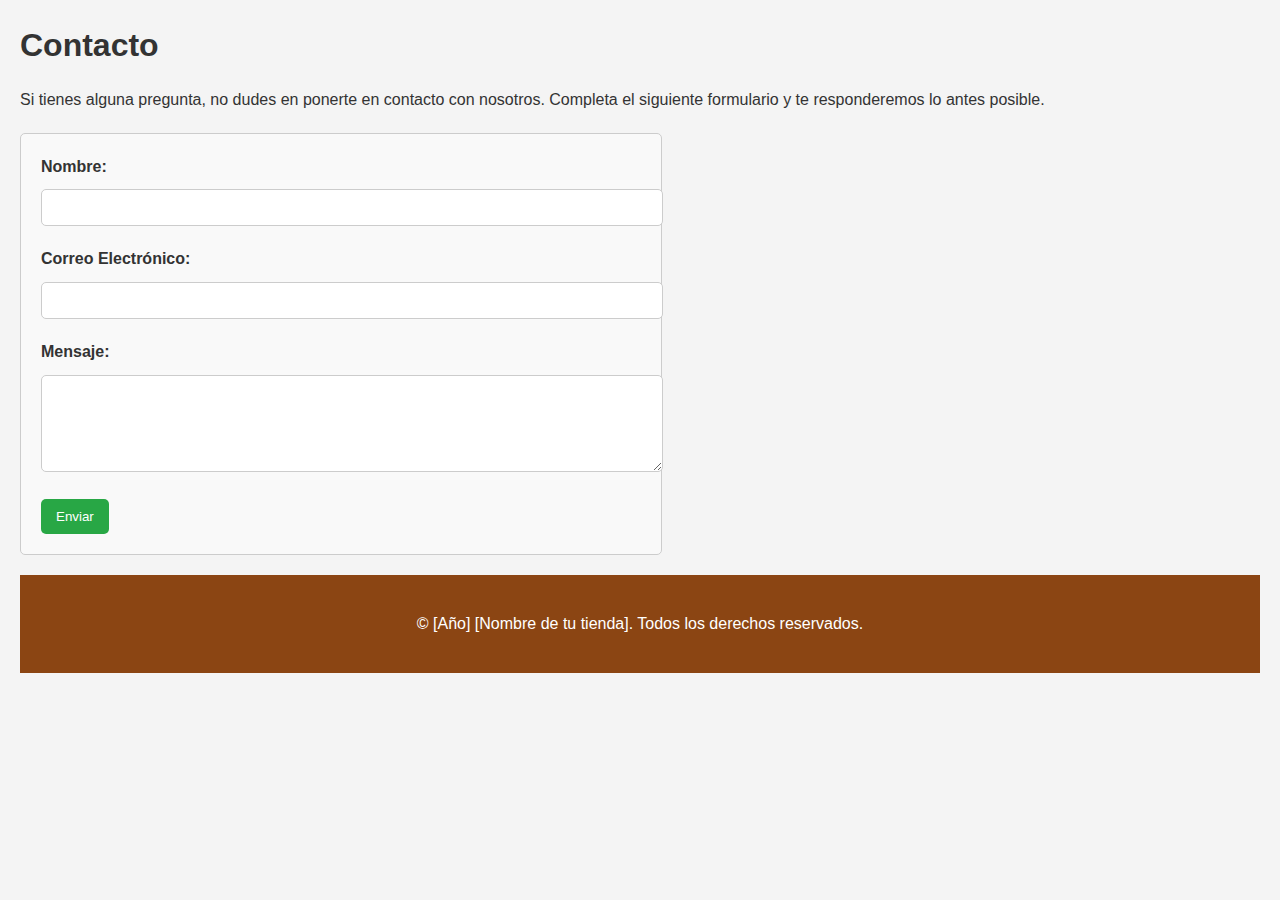
<file: contacto.html>
<!DOCTYPE html>
<html lang="es">
<head>
    <meta charset="UTF-8">
    <meta name="viewport" content="width=device-width, initial-scale=1.0">
    <title>Contacto</title>
    <link rel="stylesheet" href="styles.css"> <!-- Puedes enlazar a un archivo CSS para estilos -->
    <style>
        body {
            font-family: Arial, sans-serif;
            line-height: 1.6;
            margin: 20px;
            padding: 0;
        }
        h1 {
            color: #333;
        }
        form {
            max-width: 600px;
            margin: 20px 0;
            padding: 20px;
            border: 1px solid #ccc;
            border-radius: 5px;
            background-color: #f9f9f9;
        }
        label {
            display: block;
            margin-bottom: 10px;
            font-weight: bold;
        }
        input, textarea {
            width: 100%;
            padding: 10px;
            margin-bottom: 20px;
            border: 1px solid #ccc;
            border-radius: 5px;
        }
        button {
            padding: 10px 15px;
            background-color: #28a745;
            color: white;
            border: none;
            border-radius: 5px;
            cursor: pointer;
        }
        button:hover {
            background-color: #218838;
        }
    </style>
</head>
<body>

    <h1>Contacto</h1>
    <p>Si tienes alguna pregunta, no dudes en ponerte en contacto con nosotros. Completa el siguiente formulario y te responderemos lo antes posible.</p>

    <form action="procesar_contacto.php" method="POST"> <!-- Cambia "procesar_contacto.php" por la URL de tu script de procesamiento -->
        <label for="nombre">Nombre:</label>
        <input type="text" id="nombre" name="nombre" required>

        <label for="email">Correo Electrónico:</label>
        <input type="email" id="email" name="email" required>

        <label for="mensaje">Mensaje:</label>
        <textarea id="mensaje" name="mensaje" rows="5" required></textarea>

        <button type="submit">Enviar</button>
    </form>

    <footer>
        <p>&copy; [Año] [Nombre de tu tienda]. Todos los derechos reservados.</p>
    </footer>

</body>
</html>
</file>
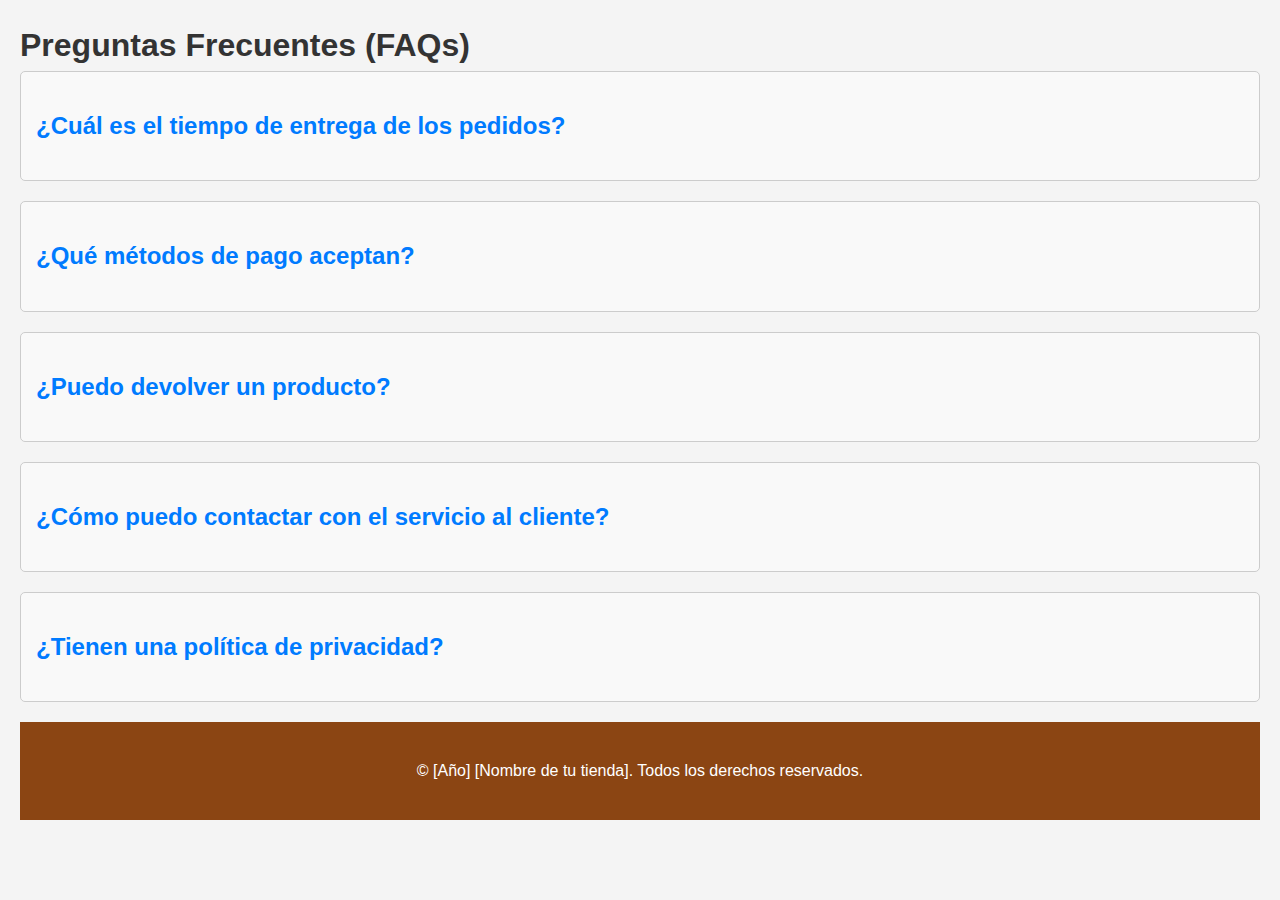
<file: faqs.html>
<!DOCTYPE html>
<html lang="es">
<head>
    <meta charset="UTF-8">
    <meta name="viewport" content="width=device-width, initial-scale=1.0">
    <title>Preguntas Frecuentes (FAQs)</title>
    <link rel="stylesheet" href="styles.css"> <!-- Puedes enlazar a un archivo CSS para estilos -->
    <style>
        body {
            font-family: Arial, sans-serif;
            line-height: 1.6;
            margin: 20px;
            padding: 0;
        }
        h1 {
            color: #333;
        }
        .faq {
            margin-bottom: 20px;
            padding: 15px;
            border: 1px solid #ccc;
            border-radius: 5px;
            background-color: #f9f9f9;
        }
        .faq h2 {
            cursor: pointer;
            color: #007bff;
        }
        .respuesta {
            display: none;
            margin-top: 10px;
        }
    </style>
    <script>
        function toggleRespuesta(element) {
            const respuesta = element.nextElementSibling;
            respuesta.style.display = respuesta.style.display === "block" ? "none" : "block";
        }
    </script>
</head>
<body>

    <h1>Preguntas Frecuentes (FAQs)</h1>

    <div class="faq">
        <h2 onclick="toggleRespuesta(this)">¿Cuál es el tiempo de entrega de los pedidos?</h2>
        <div class="respuesta">
            <p>El tiempo de entrega varía según la ubicación, pero generalmente, los pedidos se envían dentro de 3 a 5 días hábiles.</p>
        </div>
    </div>

    <div class="faq">
        <h2 onclick="toggleRespuesta(this)">¿Qué métodos de pago aceptan?</h2>
        <div class="respuesta">
            <p>Aceptamos tarjetas de crédito, PayPal y transferencias bancarias. Puedes elegir tu método de pago preferido al finalizar la compra.</p>
        </div>
    </div>

    <div class="faq">
        <h2 onclick="toggleRespuesta(this)">¿Puedo devolver un producto?</h2>
        <div class="respuesta">
            <p>Sí, puedes devolver un producto dentro de los 30 días siguientes a la recepción, siempre que esté en su estado original y sin usar.</p>
        </div>
    </div>

    <div class="faq">
        <h2 onclick="toggleRespuesta(this)">¿Cómo puedo contactar con el servicio al cliente?</h2>
        <div class="respuesta">
            <p>Puedes contactarnos a través de nuestro formulario de contacto en la página de contacto o enviarnos un correo electrónico a [tu correo electrónico].</p>
        </div>
    </div>

    <div class="faq">
        <h2 onclick="toggleRespuesta(this)">¿Tienen una política de privacidad?</h2>
        <div class="respuesta">
            <p>Sí, valoramos tu privacidad. Puedes consultar nuestra política de privacidad en el enlace correspondiente en el pie de página.</p>
        </div>
    </div>

    <footer>
        <p>&copy; [Año] [Nombre de tu tienda]. Todos los derechos reservados.</p>
    </footer>

</body>
</html>
</file>
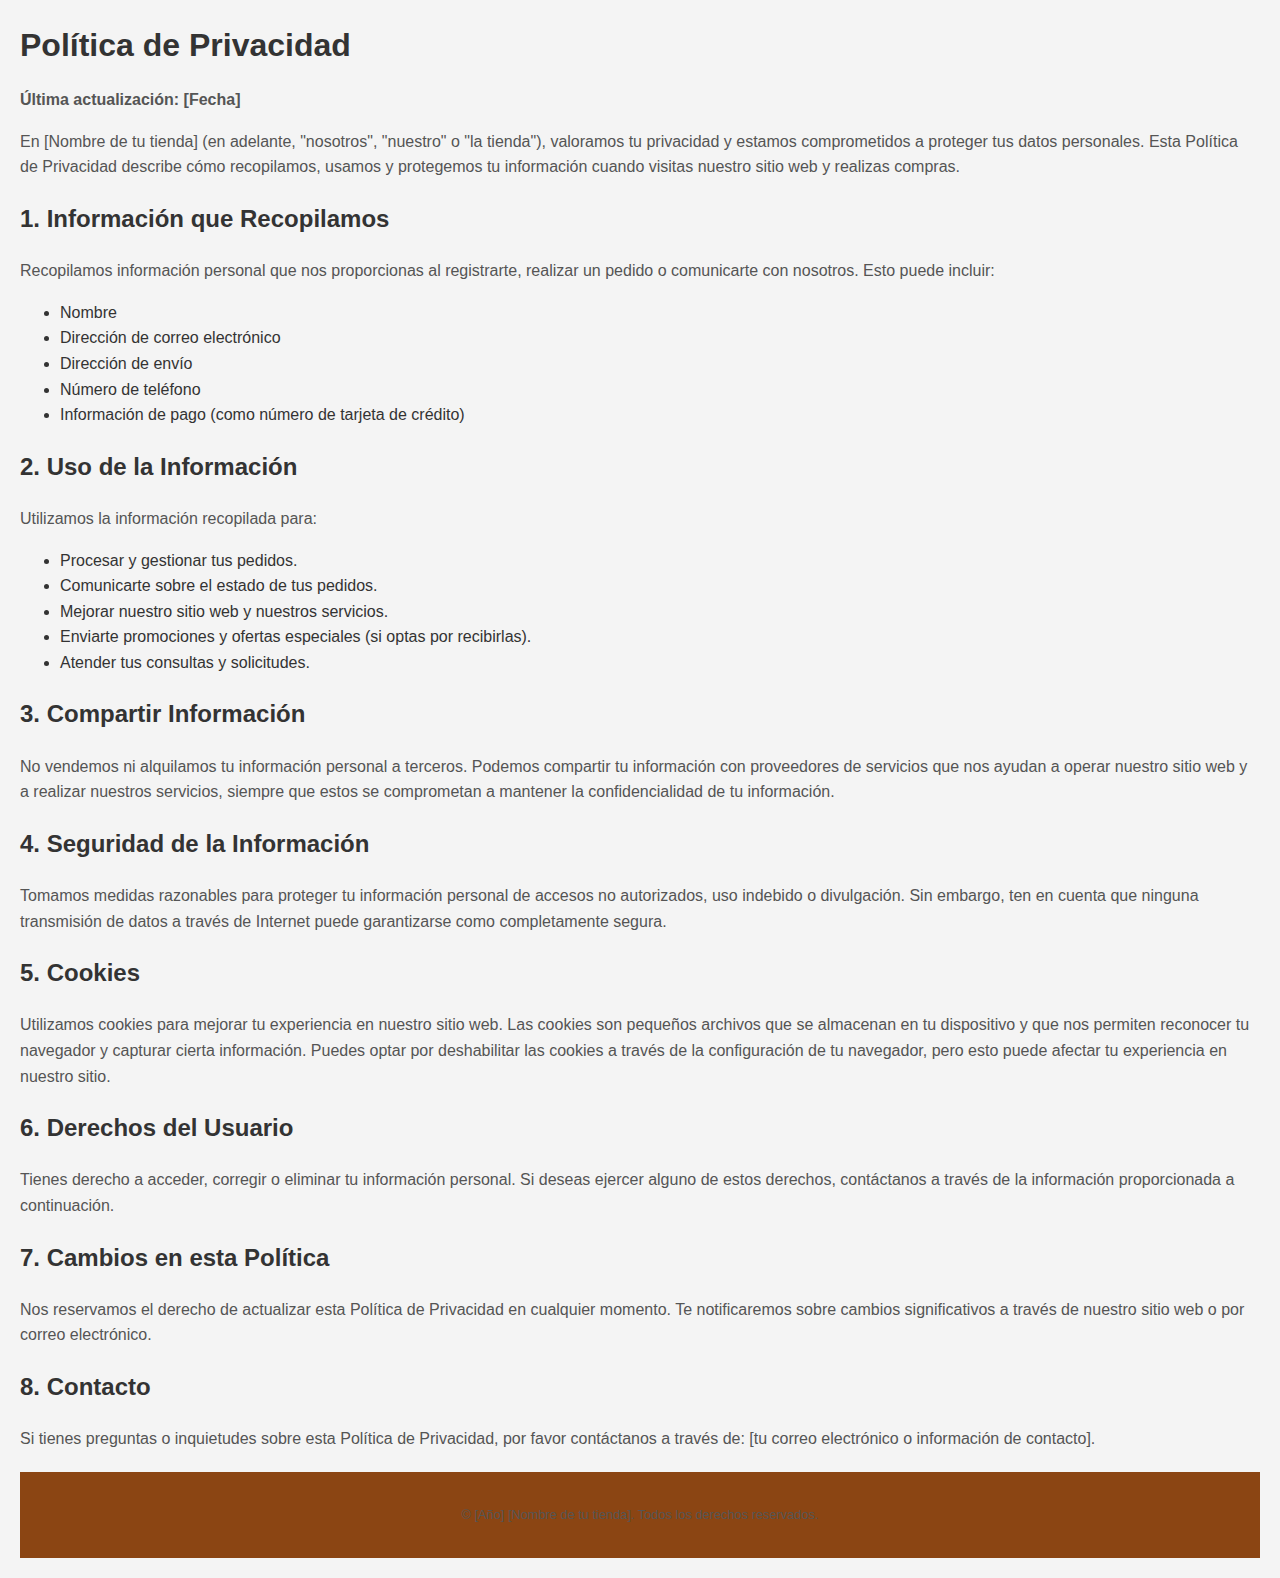
<file: politica-privacidad.html>
<!DOCTYPE html>
<html lang="es">
<head>
    <meta charset="UTF-8">
    <meta name="viewport" content="width=device-width, initial-scale=1.0">
    <title>Política de Privacidad</title>
    <link rel="stylesheet" href="styles.css"> <!-- Puedes enlazar a un archivo CSS para estilos -->
    <style>
        body {
            font-family: Arial, sans-serif;
            line-height: 1.6;
            margin: 20px;
            padding: 0;
        }
        h1, h2 {
            color: #333;
        }
        p {
            color: #555;
        }
        footer {
            margin-top: 20px;
            font-size: 0.8em;
            color: #777;
        }
    </style>
</head>
<body>

    <h1>Política de Privacidad</h1>
    <p><strong>Última actualización: [Fecha]</strong></p>

    <p>En [Nombre de tu tienda] (en adelante, "nosotros", "nuestro" o "la tienda"), valoramos tu privacidad y estamos comprometidos a proteger tus datos personales. Esta Política de Privacidad describe cómo recopilamos, usamos y protegemos tu información cuando visitas nuestro sitio web y realizas compras.</p>

    <h2>1. Información que Recopilamos</h2>
    <p>Recopilamos información personal que nos proporcionas al registrarte, realizar un pedido o comunicarte con nosotros. Esto puede incluir:</p>
    <ul>
        <li>Nombre</li>
        <li>Dirección de correo electrónico</li>
        <li>Dirección de envío</li>
        <li>Número de teléfono</li>
        <li>Información de pago (como número de tarjeta de crédito)</li>
    </ul>

    <h2>2. Uso de la Información</h2>
    <p>Utilizamos la información recopilada para:</p>
    <ul>
        <li>Procesar y gestionar tus pedidos.</li>
        <li>Comunicarte sobre el estado de tus pedidos.</li>
        <li>Mejorar nuestro sitio web y nuestros servicios.</li>
        <li>Enviarte promociones y ofertas especiales (si optas por recibirlas).</li>
        <li>Atender tus consultas y solicitudes.</li>
    </ul>

    <h2>3. Compartir Información</h2>
    <p>No vendemos ni alquilamos tu información personal a terceros. Podemos compartir tu información con proveedores de servicios que nos ayudan a operar nuestro sitio web y a realizar nuestros servicios, siempre que estos se comprometan a mantener la confidencialidad de tu información.</p>

    <h2>4. Seguridad de la Información</h2>
    <p>Tomamos medidas razonables para proteger tu información personal de accesos no autorizados, uso indebido o divulgación. Sin embargo, ten en cuenta que ninguna transmisión de datos a través de Internet puede garantizarse como completamente segura.</p>

    <h2>5. Cookies</h2>
    <p>Utilizamos cookies para mejorar tu experiencia en nuestro sitio web. Las cookies son pequeños archivos que se almacenan en tu dispositivo y que nos permiten reconocer tu navegador y capturar cierta información. Puedes optar por deshabilitar las cookies a través de la configuración de tu navegador, pero esto puede afectar tu experiencia en nuestro sitio.</p>

    <h2>6. Derechos del Usuario</h2>
    <p>Tienes derecho a acceder, corregir o eliminar tu información personal. Si deseas ejercer alguno de estos derechos, contáctanos a través de la información proporcionada a continuación.</p>

    <h2>7. Cambios en esta Política</h2>
    <p>Nos reservamos el derecho de actualizar esta Política de Privacidad en cualquier momento. Te notificaremos sobre cambios significativos a través de nuestro sitio web o por correo electrónico.</p>

    <h2>8. Contacto</h2>
    <p>Si tienes preguntas o inquietudes sobre esta Política de Privacidad, por favor contáctanos a través de: [tu correo electrónico o información de contacto].</p>

    <footer>
        <p>&copy; [Año] [Nombre de tu tienda]. Todos los derechos reservados.</p>
    </footer>

</body>
</html>
</file>
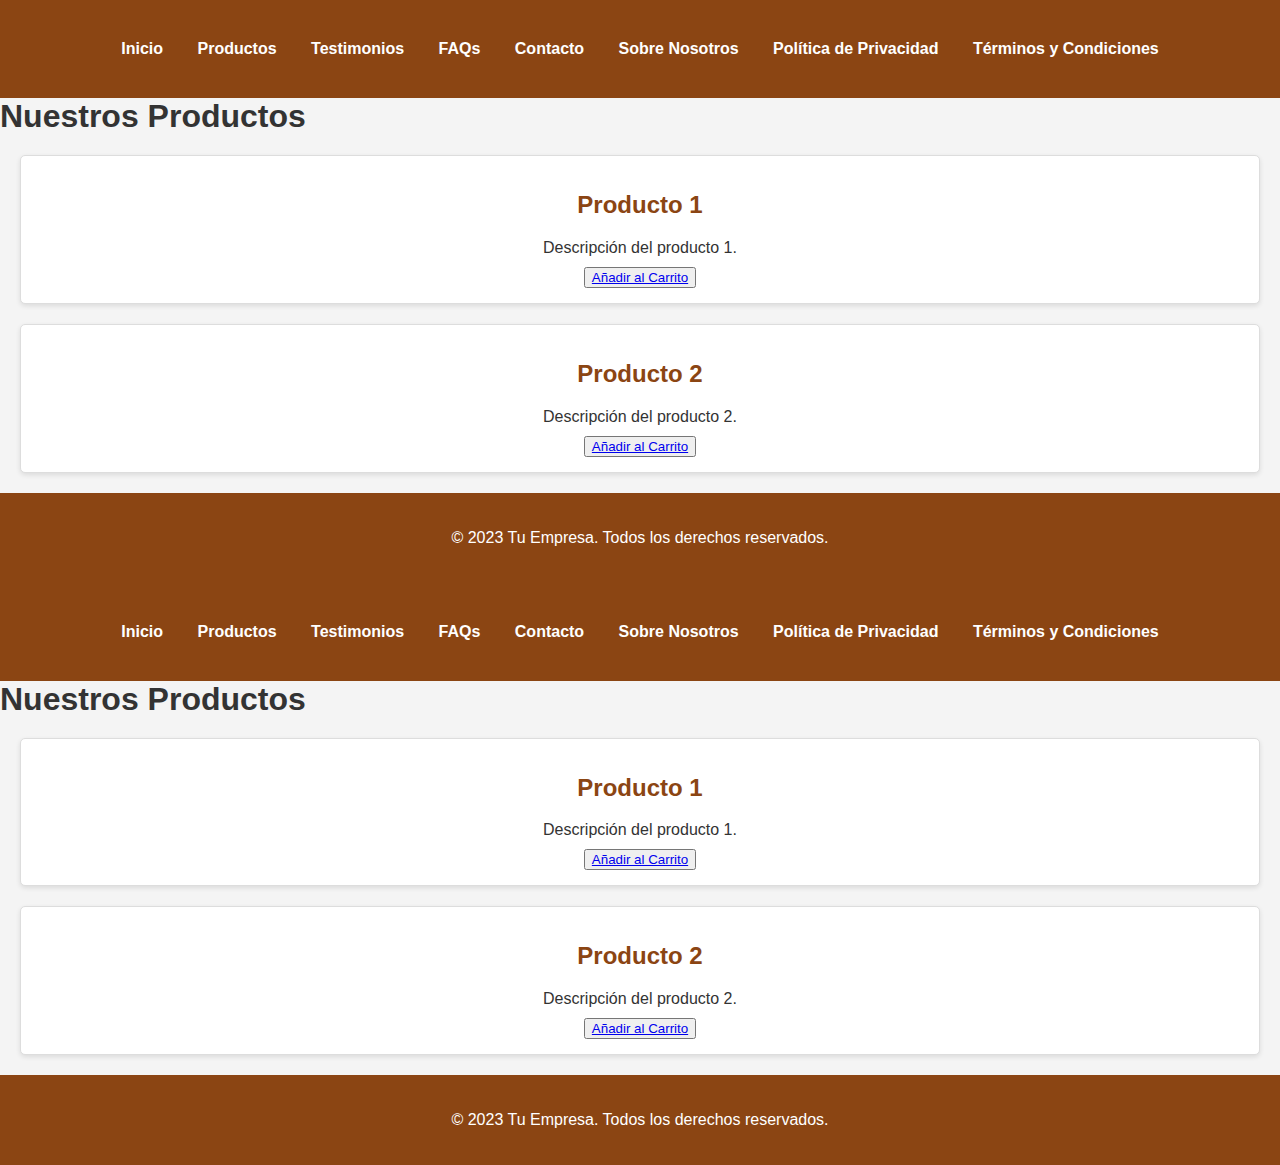
<file: productos.html>
<!DOCTYPE html>
<html lang="es">
<head>
    <meta charset="UTF-8">
    <meta name="viewport" content="width=device-width, initial-scale=1.0">
    <title>Productos</title>
    <link rel="stylesheet" href="styles.css">
</head>
<body>
    <header>
        <nav>
            <ul>
                <li><a href="index.html">Inicio</a></li>
                <li><a href="productos.html">Productos</a></li>
                <li><a href="testimonios.html">Testimonios</a></li>
                <li><a href="faqs.html">FAQs</a></li>
                <li><a href="contacto.html">Contacto</a></li>
                <li><a href="sobre-nosotros.html">Sobre Nosotros</a></li>
                <li><a href="politica-privacidad.html">Política de Privacidad</a></li>
                <li><a href="terminos-condiciones.html">Términos y Condiciones</a></li>
            </ul>
        </nav>
    </header>
    <main>
        <h1>Nuestros Productos</h1>
        <div class="producto">
            <h2>Producto 1</h2>
            <p>Descripción del producto 1.</p>
            <button><a href="#">Añadir al Carrito</a></button>
        </div>
        <div class="producto">
            <h2>Producto 2</h2>
            <p>Descripción del producto 2.</p>
            <button><a href="#">Añadir al Carrito</a></button>
        </div>
        <!-- Agrega más productos según sea necesario -->
    </main>
    <footer>
        <p>&copy; 2023 Tu Empresa. Todos los derechos reservados.</p>
    </footer>
</body>
</html><!DOCTYPE html>
<html lang="es">
<head>
    <meta charset="UTF-8">
    <meta name="viewport" content="width=device-width, initial-scale=1.0">
    <title>Productos</title>
    <link rel="stylesheet" href="styles.css">
</head>
<body>
    <header>
        <nav>
            <ul>
                <li><a href="index.html">Inicio</a></li>
                <li><a href="productos.html">Productos</a></li>
                <li><a href="testimonios.html">Testimonios</a></li>
                <li><a href="faqs.html">FAQs</a></li>
                <li><a href="contacto.html">Contacto</a></li>
                <li><a href="sobre-nosotros.html">Sobre Nosotros</a></li>
                <li><a href="politica-privacidad.html">Política de Privacidad</a></li>
                <li><a href="terminos-condiciones.html">Términos y Condiciones</a></li>
            </ul>
        </nav>
    </header>
    <main>
        <h1>Nuestros Productos</h1>
        <div class="producto">
            <h2>Producto 1</h2>
            <p>Descripción del producto 1.</p>
            <button><a href="#">Añadir al Carrito</a></button>
        </div>
        <div class="producto">
            <h2>Producto 2</h2>
            <p>Descripción del producto 2.</p>
            <button><a href="#">Añadir al Carrito</a></button>
        </div>
        <!-- Agrega más productos según sea necesario -->
    </main>
    <footer>
        <p>&copy; 2023 Tu Empresa. Todos los derechos reservados.</p>
    </footer>
</body>
</html>
</file>
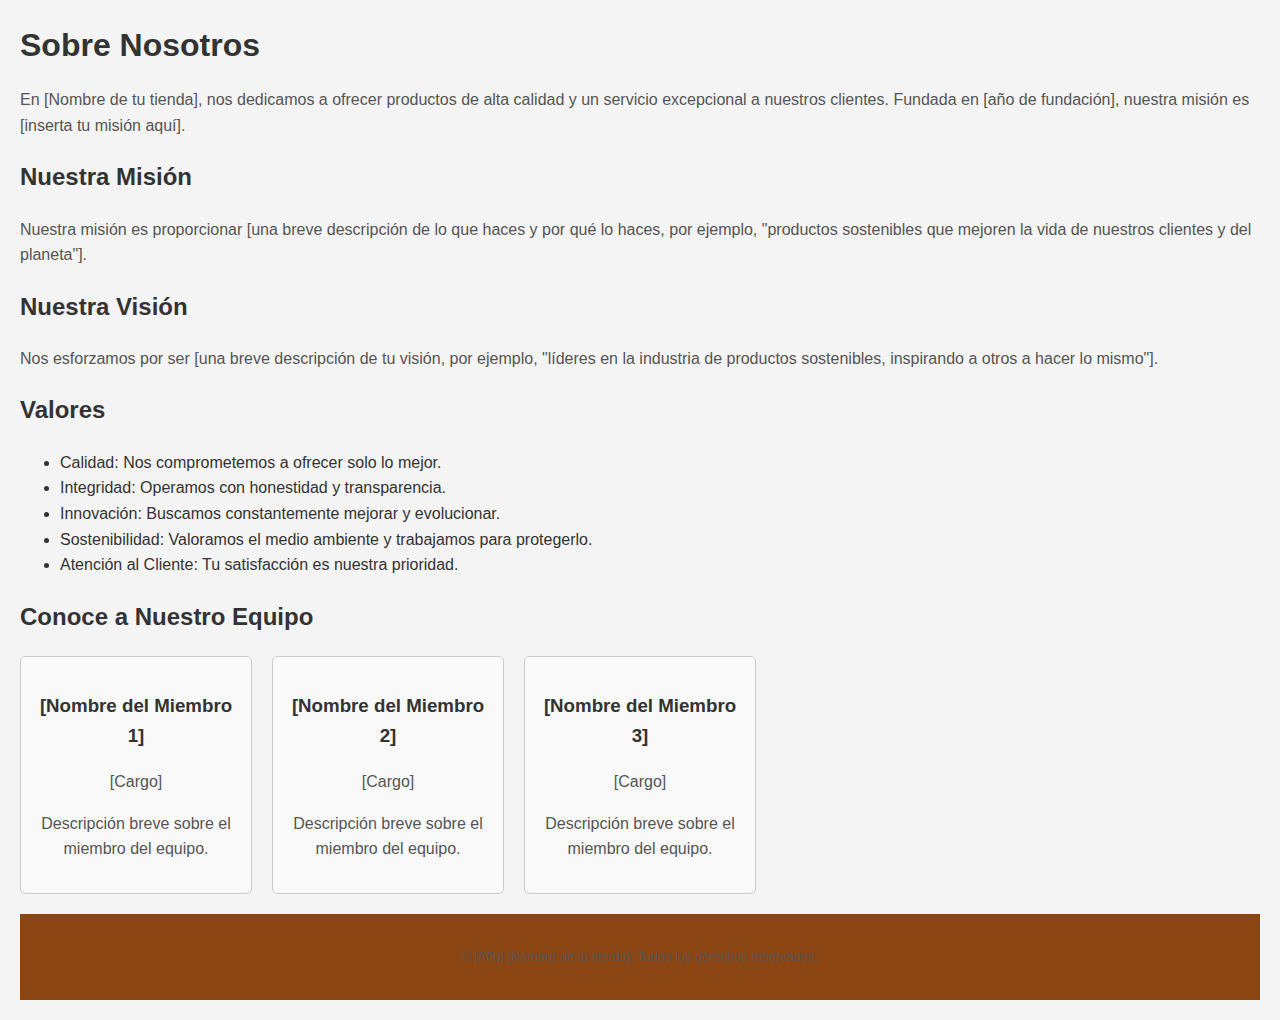
<file: sobre-nosotros.html>
<!DOCTYPE html>
<html lang="es">
<head>
    <meta charset="UTF-8">
    <meta name="viewport" content="width=device-width, initial-scale=1.0">
    <title>Sobre Nosotros</title>
    <link rel="stylesheet" href="styles.css"> <!-- Puedes enlazar a un archivo CSS para estilos -->
    <style>
        body {
            font-family: Arial, sans-serif;
            line-height: 1.6;
            margin: 20px;
            padding: 0;
        }
        h1, h2 {
            color: #333;
        }
        p {
            color: #555;
        }
        .equipo {
            display: flex;
            flex-wrap: wrap;
            gap: 20px;
        }
        .miembro {
            border: 1px solid #ccc;
            border-radius: 5px;
            padding: 15px;
            width: 200px;
            text-align: center;
            background-color: #f9f9f9;
        }
        footer {
            margin-top: 20px;
            font-size: 0.8em;
            color: #777;
        }
    </style>
</head>
<body>

    <h1>Sobre Nosotros</h1>
    <p>En [Nombre de tu tienda], nos dedicamos a ofrecer productos de alta calidad y un servicio excepcional a nuestros clientes. Fundada en [año de fundación], nuestra misión es [inserta tu misión aquí].</p>

    <h2>Nuestra Misión</h2>
    <p>Nuestra misión es proporcionar [una breve descripción de lo que haces y por qué lo haces, por ejemplo, "productos sostenibles que mejoren la vida de nuestros clientes y del planeta"].</p>

    <h2>Nuestra Visión</h2>
    <p>Nos esforzamos por ser [una breve descripción de tu visión, por ejemplo, "líderes en la industria de productos sostenibles, inspirando a otros a hacer lo mismo"].</p>

    <h2>Valores</h2>
    <ul>
        <li>Calidad: Nos comprometemos a ofrecer solo lo mejor.</li>
        <li>Integridad: Operamos con honestidad y transparencia.</li>
        <li>Innovación: Buscamos constantemente mejorar y evolucionar.</li>
        <li>Sostenibilidad: Valoramos el medio ambiente y trabajamos para protegerlo.</li>
        <li>Atención al Cliente: Tu satisfacción es nuestra prioridad.</li>
    </ul>

    <h2>Conoce a Nuestro Equipo</h2>
    <div class="equipo">
        <div class="miembro">
            <h3>[Nombre del Miembro 1]</h3>
            <p>[Cargo]</p>
            <p>Descripción breve sobre el miembro del equipo.</p>
        </div>
        <div class="miembro">
            <h3>[Nombre del Miembro 2]</h3>
            <p>[Cargo]</p>
            <p>Descripción breve sobre el miembro del equipo.</p>
        </div>
        <div class="miembro">
            <h3>[Nombre del Miembro 3]</h3>
            <p>[Cargo]</p>
            <p>Descripción breve sobre el miembro del equipo.</p>
        </div>
        <!-- Agrega más miembros según sea necesario -->
    </div>

    <footer>
        <p>&copy; [Año] [Nombre de tu tienda]. Todos los derechos reservados.</p>
    </footer>

</body>
</html>
</file>
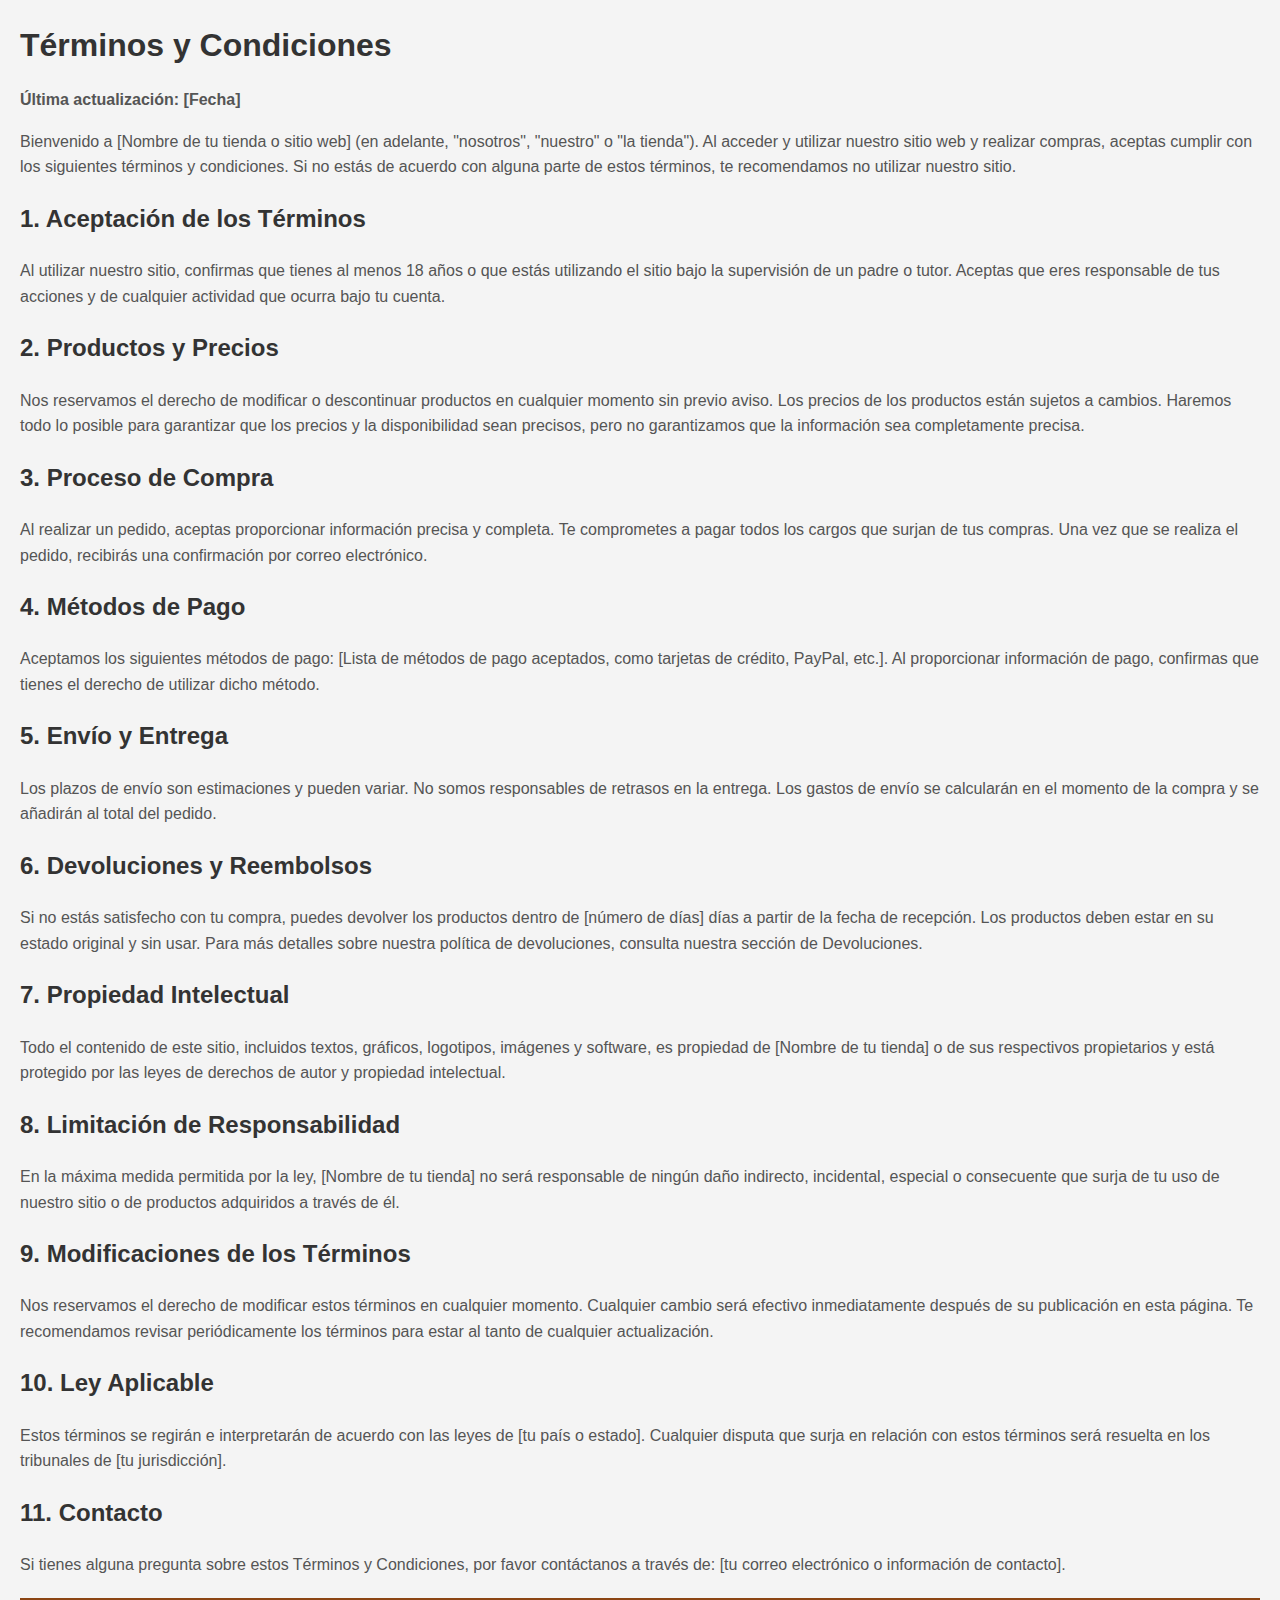
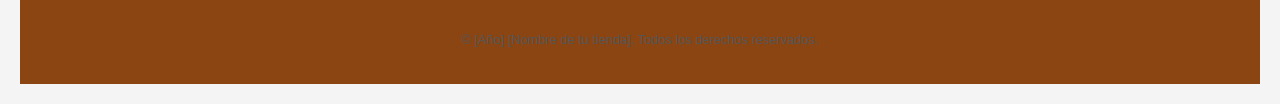
<file: terminos-condicionales.html>
<!DOCTYPE html>
<html lang="es">
<head>
    <meta charset="UTF-8">
    <meta name="viewport" content="width=device-width, initial-scale=1.0">
    <title>Términos y Condiciones</title>
    <link rel="stylesheet" href="styles.css"> <!-- Puedes enlazar a un archivo CSS para estilos -->
    <style>
        body {
            font-family: Arial, sans-serif;
            line-height: 1.6;
            margin: 20px;
            padding: 0;
        }
        h1, h2, h3 {
            color: #333;
        }
        p {
            color: #555;
        }
        footer {
            margin-top: 20px;
            font-size: 0.8em;
            color: #777;
        }
    </style>
</head>
<body>

    <h1>Términos y Condiciones</h1>
    <p><strong>Última actualización: [Fecha]</strong></p>

    <p>Bienvenido a [Nombre de tu tienda o sitio web] (en adelante, "nosotros", "nuestro" o "la tienda"). Al acceder y utilizar nuestro sitio web y realizar compras, aceptas cumplir con los siguientes términos y condiciones. Si no estás de acuerdo con alguna parte de estos términos, te recomendamos no utilizar nuestro sitio.</p>

    <h2>1. Aceptación de los Términos</h2>
    <p>Al utilizar nuestro sitio, confirmas que tienes al menos 18 años o que estás utilizando el sitio bajo la supervisión de un padre o tutor. Aceptas que eres responsable de tus acciones y de cualquier actividad que ocurra bajo tu cuenta.</p>

    <h2>2. Productos y Precios</h2>
    <p>Nos reservamos el derecho de modificar o descontinuar productos en cualquier momento sin previo aviso. Los precios de los productos están sujetos a cambios. Haremos todo lo posible para garantizar que los precios y la disponibilidad sean precisos, pero no garantizamos que la información sea completamente precisa.</p>

    <h2>3. Proceso de Compra</h2>
    <p>Al realizar un pedido, aceptas proporcionar información precisa y completa. Te comprometes a pagar todos los cargos que surjan de tus compras. Una vez que se realiza el pedido, recibirás una confirmación por correo electrónico.</p>

    <h2>4. Métodos de Pago</h2>
    <p>Aceptamos los siguientes métodos de pago: [Lista de métodos de pago aceptados, como tarjetas de crédito, PayPal, etc.]. Al proporcionar información de pago, confirmas que tienes el derecho de utilizar dicho método.</p>

    <h2>5. Envío y Entrega</h2>
    <p>Los plazos de envío son estimaciones y pueden variar. No somos responsables de retrasos en la entrega. Los gastos de envío se calcularán en el momento de la compra y se añadirán al total del pedido.</p>

    <h2>6. Devoluciones y Reembolsos</h2>
    <p>Si no estás satisfecho con tu compra, puedes devolver los productos dentro de [número de días] días a partir de la fecha de recepción. Los productos deben estar en su estado original y sin usar. Para más detalles sobre nuestra política de devoluciones, consulta nuestra sección de Devoluciones.</p>

    <h2>7. Propiedad Intelectual</h2>
    <p>Todo el contenido de este sitio, incluidos textos, gráficos, logotipos, imágenes y software, es propiedad de [Nombre de tu tienda] o de sus respectivos propietarios y está protegido por las leyes de derechos de autor y propiedad intelectual.</p>

    <h2>8. Limitación de Responsabilidad</h2>
    <p>En la máxima medida permitida por la ley, [Nombre de tu tienda] no será responsable de ningún daño indirecto, incidental, especial o consecuente que surja de tu uso de nuestro sitio o de productos adquiridos a través de él.</p>

    <h2>9. Modificaciones de los Términos</h2>
    <p>Nos reservamos el derecho de modificar estos términos en cualquier momento. Cualquier cambio será efectivo inmediatamente después de su publicación en esta página. Te recomendamos revisar periódicamente los términos para estar al tanto de cualquier actualización.</p>

    <h2>10. Ley Aplicable</h2>
    <p>Estos términos se regirán e interpretarán de acuerdo con las leyes de [tu país o estado]. Cualquier disputa que surja en relación con estos términos será resuelta en los tribunales de [tu jurisdicción].</p>

    <h2>11. Contacto</h2>
    <p>Si tienes alguna pregunta sobre estos Términos y Condiciones, por favor contáctanos a través de: [tu correo electrónico o información de contacto].</p>

    <footer>
        <p>&copy; [Año] [Nombre de tu tienda]. Todos los derechos reservados.</p>
    </footer>

</body>
</html>
</file>
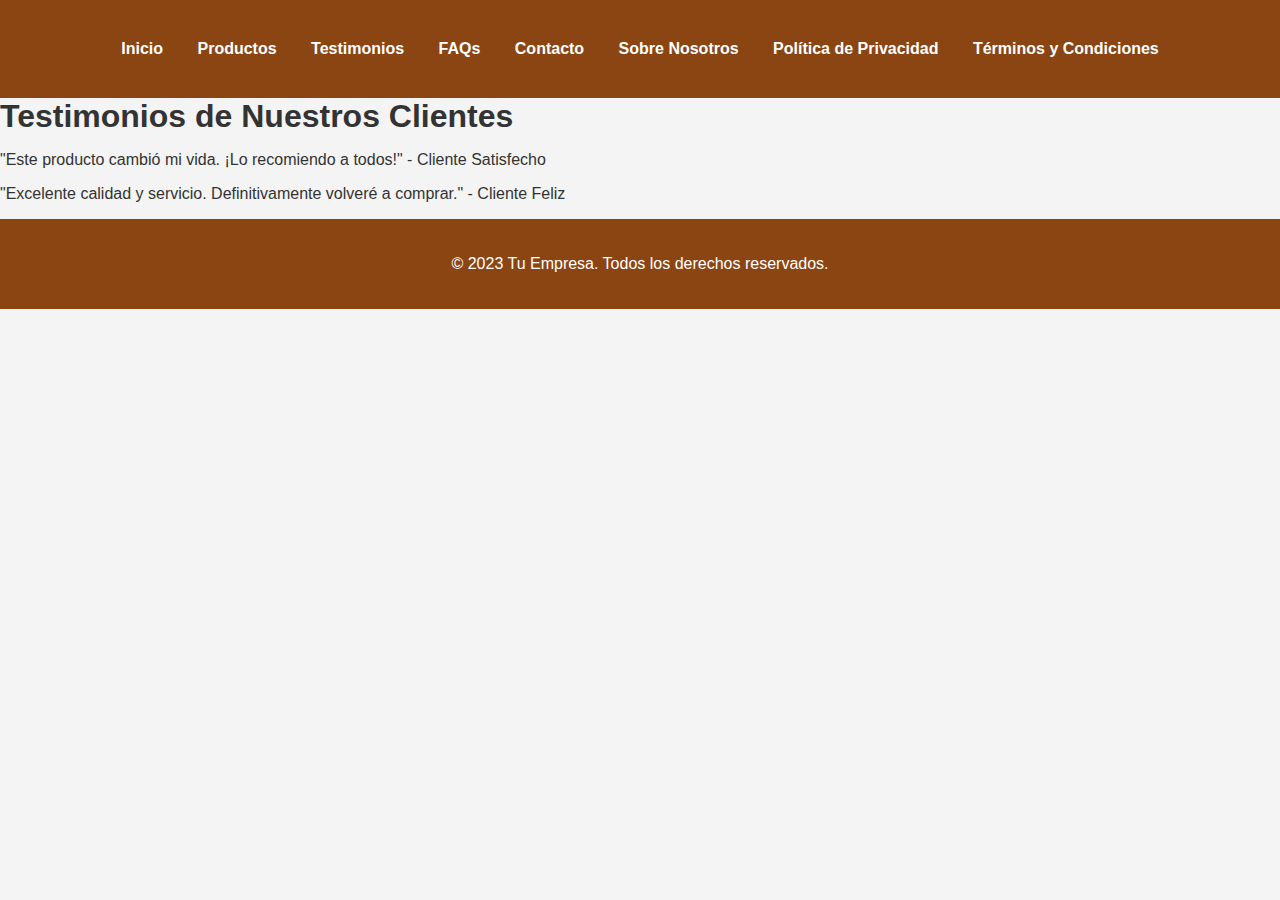
<file: testimonios.html>
<!DOCTYPE html>
<html lang="es">
<head>
    <meta charset="UTF-8">
    <meta name="viewport" content="width=device-width, initial-scale=1.0">
    <title>Testimonios</title>
    <link rel="stylesheet" href="styles.css">
</head>
<body>
    <header>
        <nav>
            <ul>
                <li><a href="index.html">Inicio</a></li>
                <li><a href="productos.html">Productos</a></li>
                <li><a href="testimonios.html">Testimonios</a></li>
                <li><a href="faqs.html">FAQs</a></li>
                <li><a href="contacto.html ">Contacto</a></li>
                <li><a href="sobre-nosotros.html">Sobre Nosotros</a></li>
                <li><a href="politica-privacidad.html">Política de Privacidad</a></li>
                <li><a href="terminos-condiciones.html">Términos y Condiciones</a></li>
            </ul>
        </nav>
    </header>
    <main>
        <h1>Testimonios de Nuestros Clientes</h1>
        <div class="testimonio">
            <p>"Este producto cambió mi vida. ¡Lo recomiendo a todos!" - Cliente Satisfecho</p>
        </div>
        <div class="testimonio">
            <p>"Excelente calidad y servicio. Definitivamente volveré a comprar." - Cliente Feliz</p>
        </div>
        <!-- Agrega más testimonios según sea necesario -->
    </main>
    <footer>
        <p>&copy; 2023 Tu Empresa. Todos los derechos reservados.</p>
    </footer>
</body>
</html>
</file>
<file: styles.css>
/* styles.css */

/* Estilos generales */
body {
    font-family: Arial, sans-serif;
    margin: 0;
    padding: 0;
    background-color: #f4f4f4;
    color: #333;
}

header {
    background: #8B4513; /* Color marrón */
    color: #fff;
    padding: 20px 0;
    text-align: center;
}

nav {
    margin: 20px 0;
}

nav ul {
    list-style: none;
    padding: 0;
}

nav ul li {
    display: inline;
    margin: 0 15px;
}

nav ul li a {
    color: #fff;
    text-decoration: none;
    font-weight: bold;
}

nav ul li a:hover {
    text-decoration: underline;
}

h1 {
    margin: 0;
}

h2 {
    color: #8B4513; /* Color marrón */
}

/* Estilos para los productos */
.producto {
    background: #fff;
    border: 1px solid #ddd;
    border-radius: 5px;
    padding: 15px;
    margin: 20px;
    text-align: center;
    box-shadow: 0 2px 5px rgba(0, 0, 0, 0.1);
}

.producto h3 {
    margin: 0 0 10px;
}

.producto p {
    margin: 10px 0;
}

.boton-comprar {
    background: #8B4513; /* Color marrón */
    color: #fff;
    border: none;
    border-radius: 5px;
    padding: 10px 15px;
    cursor: pointer;
}

.boton-comprar:hover {
    background: #A0522D; /* Color marrón más claro */
}

/* Estilos para el carrito */
#carrito {
    background: #fff;
    border: 1px solid #ddd;
    border-radius: 5px;
    padding: 15px;
    margin: 20px;
    box-shadow: 0 2px 5px rgba(0, 0, 0, 0.1);
}

#lista-carrito {
    list-style: none;
    padding: 0;
}

#lista-carrito li {
    margin: 5px 0;
}

/* Estilos para el pie de página */
footer {
    text-align: center;
    padding: 20px 0;
    background: #8B4513; /* Color marrón */
    color: #fff;
    position: relative;
    bottom: 0;
    width: 100%;
}

/* Estilos para el botón de música */
#toggle-music {
    background: #8B4513; /* Color marrón */
    color: #fff;
    border: none;
    border-radius: 5px;
    padding: 10px 15px;
    cursor: pointer;
    margin-top: 10px;
}

#toggle-music:hover {
    background: #A0522D; /* Color marrón más claro */
}
</file>
